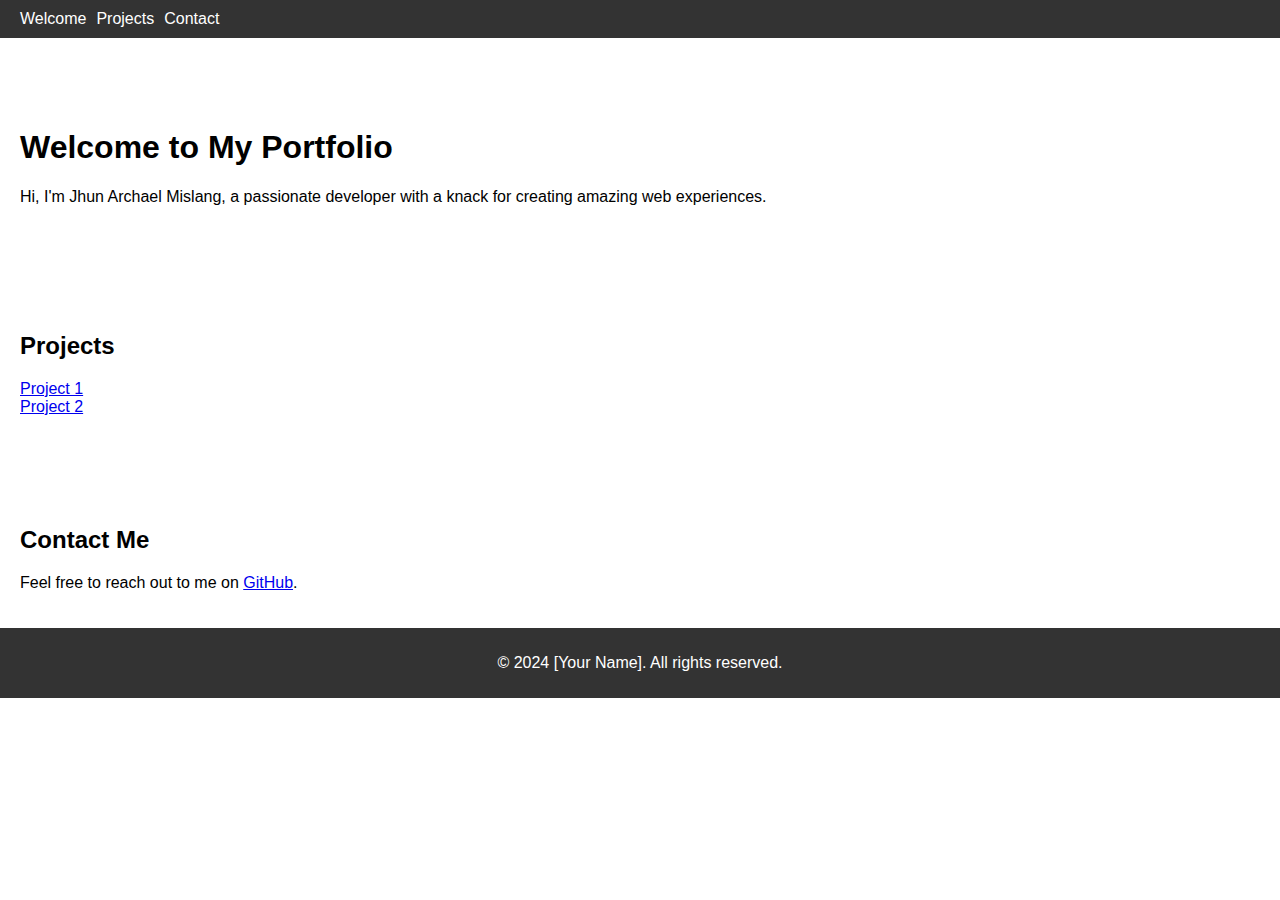
<file: portfolio/index.html>
<!DOCTYPE html>
<html lang="en">
<head>
    <meta charset="UTF-8">
    <meta name="viewport" content="width=device-width, initial-scale=1.0">
    <title>My Portfolio</title>
    <link rel="stylesheet" href="styles.css">
</head>
<body>
    <header id="header">
        <nav id="navbar">
            <a class="nav-link" href="#welcome-section">Welcome</a>
            <a class="nav-link" href="#projects">Projects</a>
            <a class="nav-link" href="#contact">Contact</a>
        </nav>
    </header>

    <section id="welcome-section">
        <h1>Welcome to My Portfolio</h1>
        <p>Hi, I'm Jhun Archael Mislang, a passionate developer with a knack for creating amazing web experiences.</p>
    </section>

    <section id="projects">
        <h2>Projects</h2>
        <div class="project-tile">
            <a href="https://project-link.com" target="_blank">Project 1</a>
        </div>
        <div class="project-tile">
            <a href="https://project-link.com" target="_blank">Project 2</a>
        </div>
        <!-- Add more project tiles as needed -->
    </section>

    <section id="contact">
        <h2>Contact Me</h2>
        <p>Feel free to reach out to me on <a id="profile-link" href="https://github.com/your-github-profile" target="_blank">GitHub</a>.</p>
    </section>

    <footer>
        <p>&copy; 2024 [Your Name]. All rights reserved.</p>
    </footer>
</file>
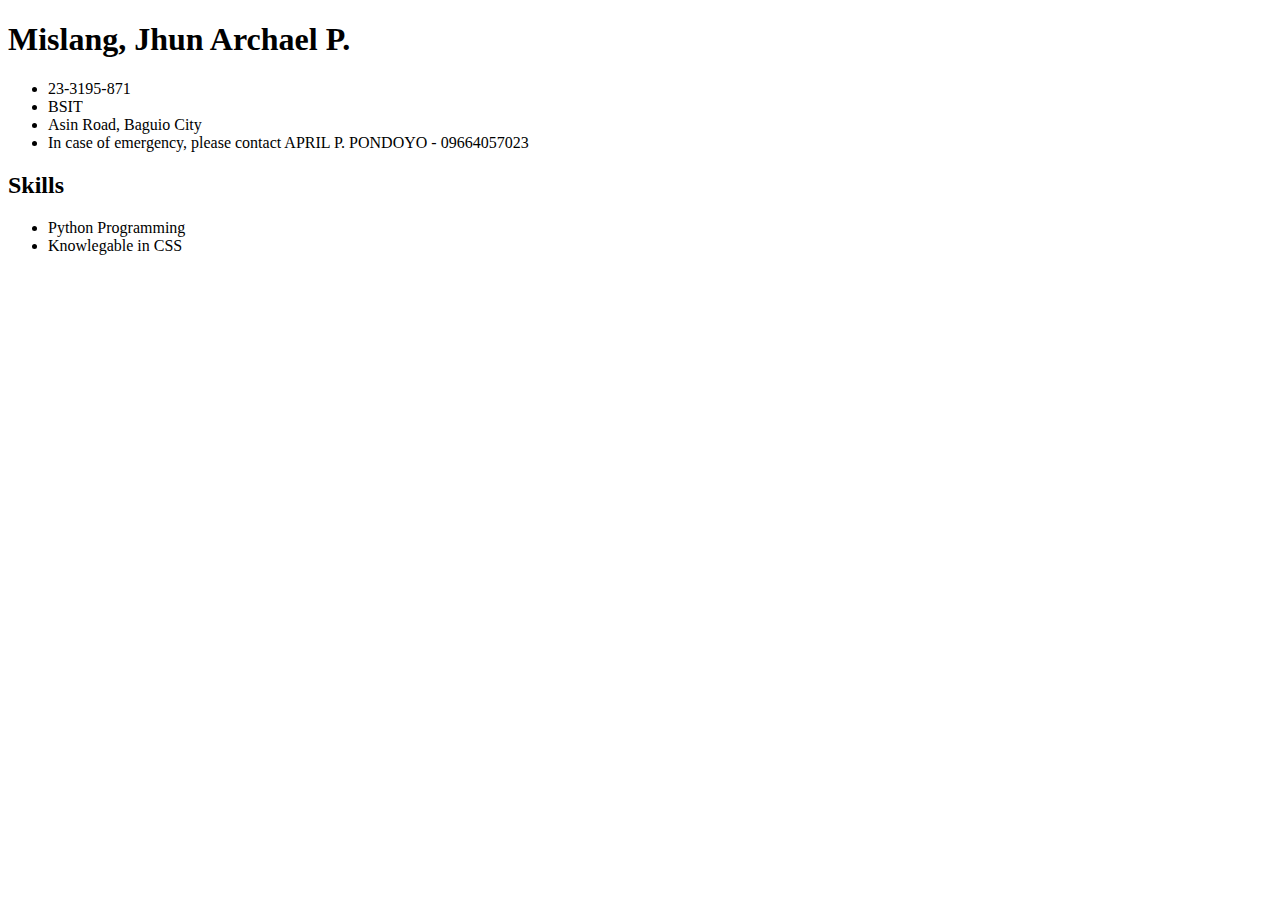
<file: resume/index.html>
<!DOCTYPE html>
<html lang="en">
<head>
    <link rel="stylesheet" href="style.css">
    <meta charset="UTF-8">
    <meta name="viewport" content="width=device-width, initial-scale=1.0">
    <title>Document</title>
</head>
<body>
    <h1>Mislang, Jhun Archael P.</h1>
        <ul>
            <li>23-3195-871</li>
            <li>BSIT</li>
            <li>Asin Road, Baguio City</li>
            <li>In case of emergency, please contact APRIL P. PONDOYO - 09664057023</li>
        </ul>
    <h2>Skills</h2>
        <ul>
            <li>Python Programming</li>
            <li>Knowlegable in CSS</li>
        </ul>
    


</body>
</html>
</file>
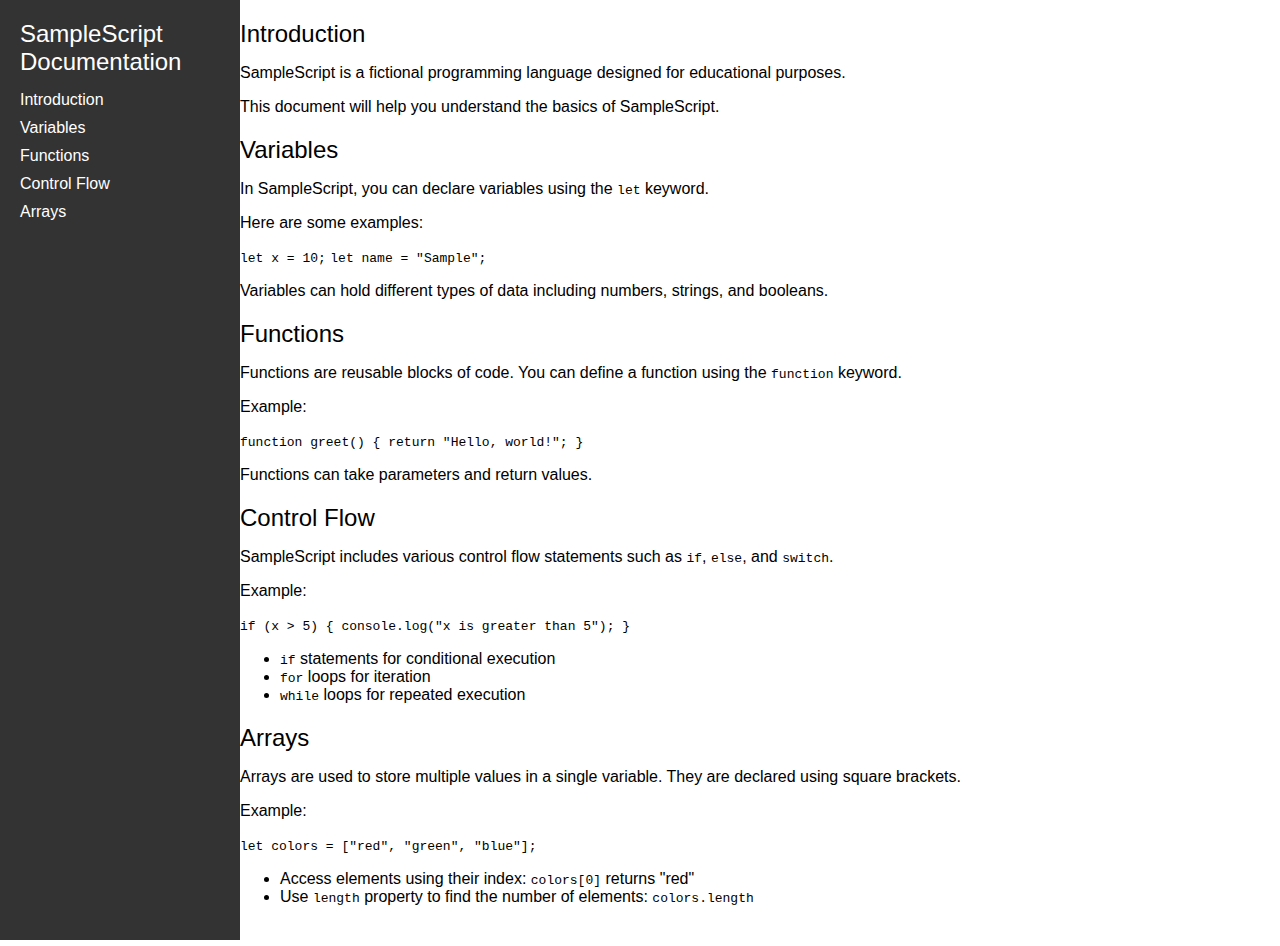
<file: techdoc/index.html>
<!DOCTYPE html>
<html lang="en">
<head>
    <meta charset="UTF-8">
    <meta name="viewport" content="width=device-width, initial-scale=1.0">
    <title>Technical Documentation for SampleScript</title>
    <link rel="stylesheet" href="styles.css">
</head>
<body>
    <nav id="navbar">
        <header>SampleScript Documentation</header>
        <a href="#Introduction" class="nav-link">Introduction</a>
        <a href="#Variables" class="nav-link">Variables</a>
        <a href="#Functions" class="nav-link">Functions</a>
        <a href="#Control_Flow" class="nav-link">Control Flow</a>
        <a href="#Arrays" class="nav-link">Arrays</a>
    </nav>
    
    <main id="main-doc">
        <section class="main-section" id="Introduction">
            <header>Introduction</header>
            <p>SampleScript is a fictional programming language designed for educational purposes.</p>
            <p>This document will help you understand the basics of SampleScript.</p>
        </section>

        <section class="main-section" id="Variables">
            <header>Variables</header>
            <p>In SampleScript, you can declare variables using the <code>let</code> keyword.</p>
            <p>Here are some examples:</p>
            <code>let x = 10;</code>
            <code>let name = "Sample";</code>
            <p>Variables can hold different types of data including numbers, strings, and booleans.</p>
        </section>

        <section class="main-section" id="Functions">
            <header>Functions</header>
            <p>Functions are reusable blocks of code. You can define a function using the <code>function</code> keyword.</p>
            <p>Example:</p>
            <code>function greet() { return "Hello, world!"; }</code>
            <p>Functions can take parameters and return values.</p>
        </section>

        <section class="main-section" id="Control_Flow">
            <header>Control Flow</header>
            <p>SampleScript includes various control flow statements such as <code>if</code>, <code>else</code>, and <code>switch</code>.</p>
            <p>Example:</p>
            <code>if (x > 5) { console.log("x is greater than 5"); }</code>
            <ul>
                <li><code>if</code> statements for conditional execution</li>
                <li><code>for</code> loops for iteration</li>
                <li><code>while</code> loops for repeated execution</li>
            </ul>
        </section>

        <section class="main-section" id="Arrays">
            <header>Arrays</header>
            <p>Arrays are used to store multiple values in a single variable. They are declared using square brackets.</p>
            <p>Example:</p>
            <code>let colors = ["red", "green", "blue"];</code>
            <ul>
                <li>Access elements using their index: <code>colors[0]</code> returns "red"</li>
                <li>Use <code>length</code> property to find the number of elements: <code>colors.length</code></li>
            </ul>
        </section>
    </main>
</body>
</html>
</file>
<file: portfolio/styles.css>
body {
    font-family: Arial, sans-serif;
    margin: 0;
    padding: 0;
    box-sizing: border-box;
}

header {
    display: flex;
    justify-content: space-between;
    align-items: center;
    padding: 10px 20px;
    background-color: #333;
    color: #fff;
}

#nav-bar {
    position: fixed;
    top: 0;
    width: 100%;
    background-color: #333;
    z-index: 1000;
}

nav {
    display: flex;
    gap: 10px;
}

.nav-link {
    color: #fff;
    text-decoration: none;
}

.nav-link:hover {
    text-decoration: underline;
}

section {
    padding: 20px;
    margin-top: 50px; /* To account for the fixed navbar */
}

footer {
    text-align: center;
    padding: 10px;
    background-color: #333;
    color: #fff;
}

/* Media query for responsiveness */
@media (max-width: 768px) {
    header {
        flex-direction: column;
    }
    nav {
        flex-direction: column;
        align-items: center;
    }
}
</file>
<file: resume/style.css>
i
</file>
<file: techdoc/styles.css>
body {
    font-family: Arial, sans-serif;
    margin: 0;
    padding: 0;
    display: flex;
}

#navbar {
    width: 200px;
    background-color: #333;
    color: white;
    padding: 20px;
    position: fixed;
    height: 100%;
}

#navbar header {
    font-size: 1.5em;
    margin-bottom: 15px;
}

.nav-link {
    color: white;
    text-decoration: none;
    display: block;
    margin: 10px 0;
}

.nav-link:hover {
    text-decoration: underline;
}

#main-doc {
    margin-left: 220px;
    padding: 20px;
    flex: 1;
}

.main-section {
    margin-bottom: 20px;
}

.main-section header {
    font-size: 1.5em;
}

@media (max-width: 768px) {
    #navbar {
        width: 100%;
        position: relative;
        height: auto;
    }

    #main-doc {
        margin-left: 0;
    }
}
</file>
